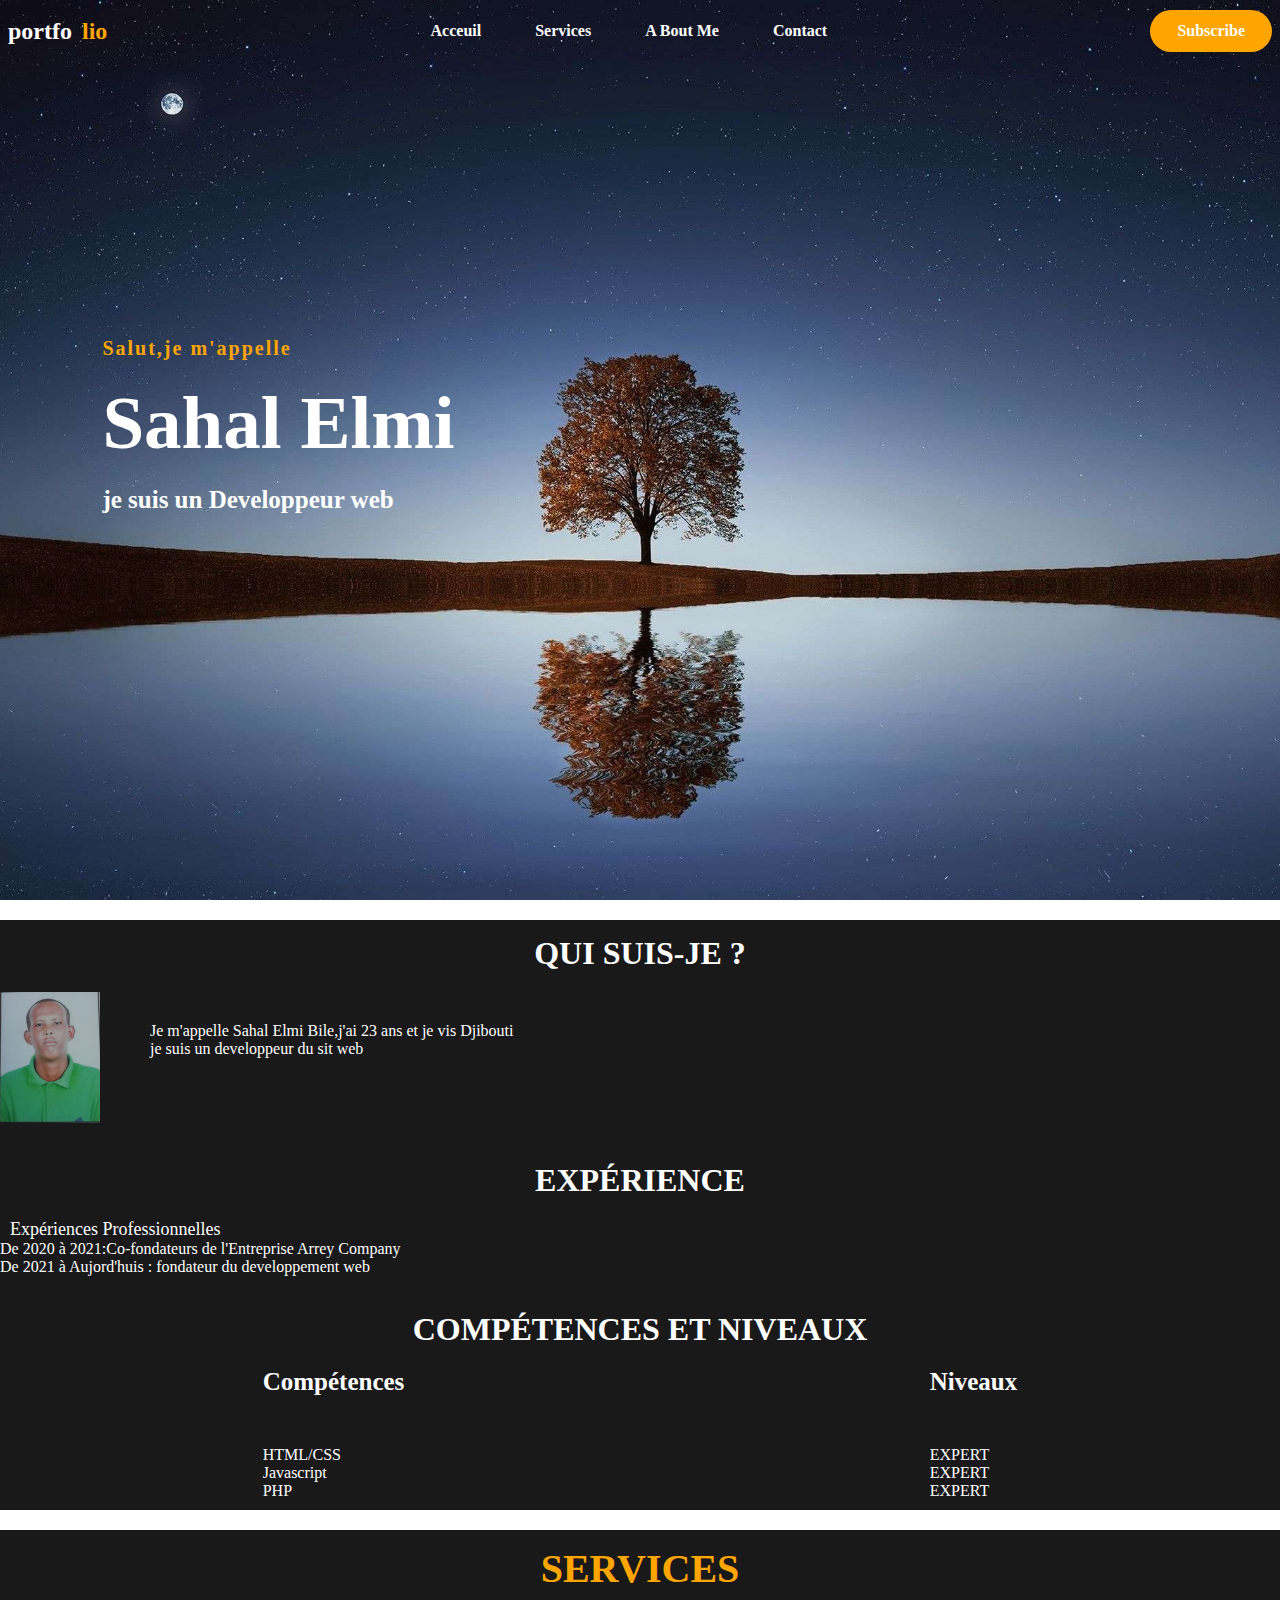
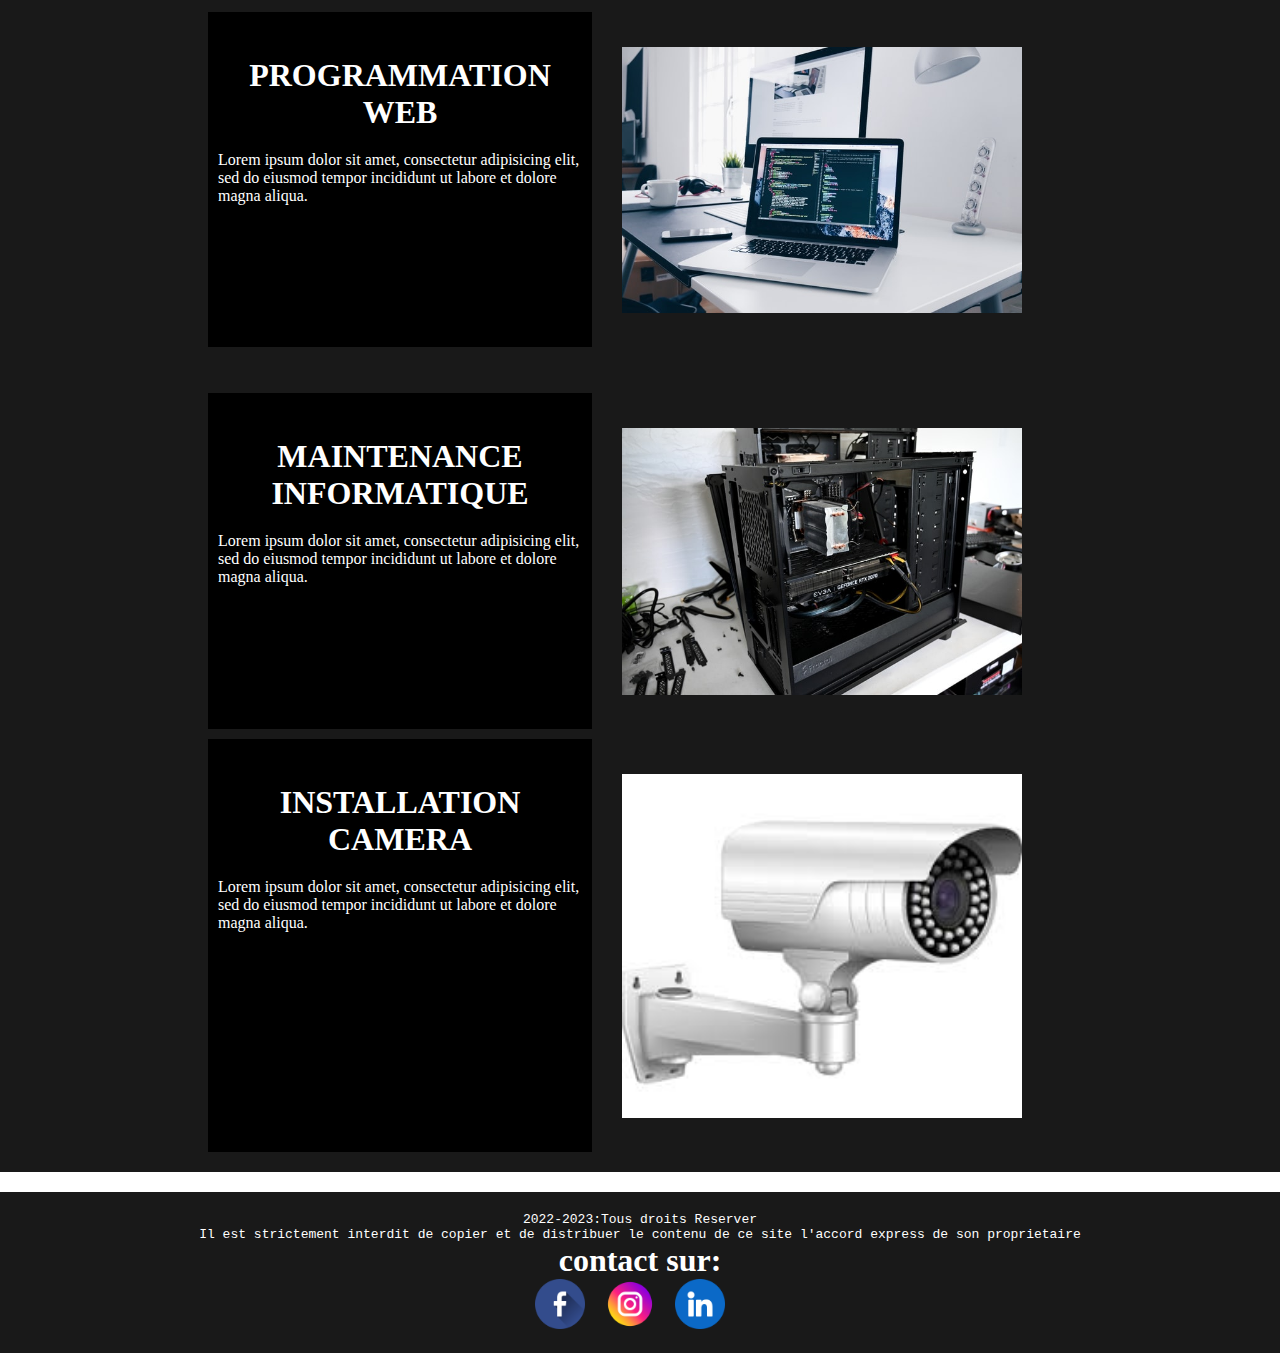
<file: index.html>
<!DOCTYPE html>
<html>
<head>
	<meta charset="utf-8">
	<meta name="viewport" content="width=device-width, initial-scale=1">
	<title>Projet</title>
	<link rel="stylesheet" type="text/css" href="style.css">

</head>
<body>
	
		<div id="nav">
		<nav>
			<h2>portfo<span class="V">lio</span></h2>
			<ul>
				<li><a href="Acceuil.html">Acceuil</a></li>
				<li><a href="Services.html">Services</a></li>
				<li><a href="A bout Me.html">A bout Me</a></li>
				<li><a href="Contact.html">Contact</a></li>
			</ul>
			<a href="#" class="sc">Subscribe</a>
		</nav>
	  <div class="pre">
		<h4>Salut,je m'appelle</h4>
		<h1>Sahal Elmi</h1>
		<h3>je suis un Developpeur web</h3>

	  </div>
	</div>


<div class="corps">
	<section class="presentation">
			<h1>Qui suis-je ?</h1>
			<div class="section1">
				
				<div class="left">
					<img src="sahal.jpg" alt="Ma photo">
					
				</div>
				<div class="right">
					<p>Je m'appelle Sahal Elmi Bile,j'ai 23 ans et je vis Djibouti</p>
					<p>je suis un developpeur du  sit web</p>
				</div>
			</div>
		</section>
         <h1>Expérience</h1>
		<section class="Expérience">
			<div class="section2">
				<p><span class="R">Expériences Professionnelles</span></p>
					<p class="L">De 2020 à 2021:Co-fondateurs de l'Entreprise <span class="M">Arrey Company</span> </p>
					<p class="W">De 2021 à Aujord'huis : fondateur du developpement web</p>
			</div>
			
		</section>

		<section>
			<h1>Compétences et niveaux</h1>
			<div class="section3">
				<div class="Compétences">
					<h3>Compétences</h3>
					<p>HTML/CSS</p>
					<p>Javascript</p>
					<p>PHP</p>
				</div>

				<div class="Niveaux">
					<h3>Niveaux</h3>
					<p>EXPERT</p>
					<p>EXPERT</p>
					<p>EXPERT</p>
				</div>
			</div>
		</section>
</div>
 
	<section class="corps">
		<h1><span class="C">Services</span></h1>
		<div class="content">
			<div class="card">
				<div class="left">
					<h1>PROGRAMMATION WEB</h1>
					<p>Lorem ipsum dolor sit amet, consectetur adipisicing elit, sed do eiusmod
					tempor incididunt ut labore et dolore magna aliqua.</p>
				</div>
				<div class="right">
					<img src="image/sahal.jpg">
				</div>
			</div>

			<br>
			<br>

			<div class="card">
				<div class="left">
					<h1>MAINTENANCE INFORMATIQUE</h1>
					<p>Lorem ipsum dolor sit amet, consectetur adipisicing elit, sed do eiusmod
					tempor incididunt ut labore et dolore magna aliqua.</p>
				</div>
				<div class="right">
					<img src="image/M.jpg">
				</div>
			</div>

			<div class="card">
				<div class="left">
					<h1>Installation camera</h1>
					<p>Lorem ipsum dolor sit amet, consectetur adipisicing elit, sed do eiusmod
					tempor incididunt ut labore et dolore magna aliqua.</p>
				</div>
				<div class="right">
					<img src="image/CA.jpeg">
				</div>
			</div>

			
			
		</div>
		
	</section>

	<div class="footer">
		<footer>
			<div>
					<code>
						<p>2022-2023:Tous droits Reserver</p>
						<p>Il est strictement interdit de copier et de distribuer le contenu de ce site l'accord express de son proprietaire</p>
					</code>
				</div>
				
					<h1>contact sur:</h1>
				<div class="photo">
					<div class="im"><img src="image/facebook.png"></div>
					<div class="im"><img src="image/instagram.png"></div>
					<div class="im"><img src="image/linkedin.png"></div>
				</div>
					
				
		</footer>
	</div>

</body>
</html>
</file>
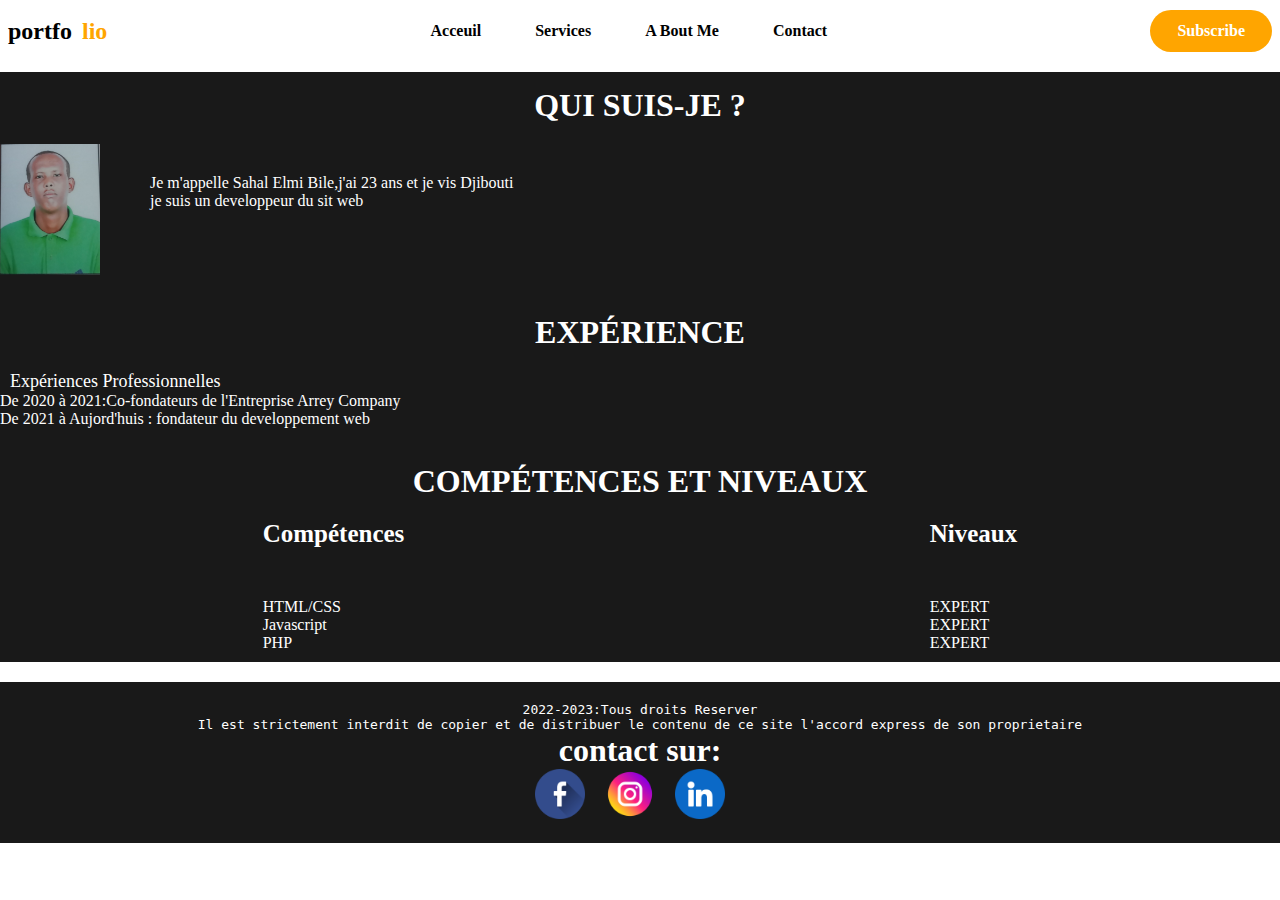
<file: A boute Me.html>
<!DOCTYPE html>
<html>
<head>
	<meta charset="utf-8">
	<meta name="viewport" content="width=device-width, initial-scale=1">
	<title>Projet</title>
	<link rel="stylesheet" type="text/css" href="style.css">

</head>
<body>
	
		
		<nav>
			<h2 class="Z">portfo<span class="V">lio</span></h2>
			<ul>
				<li><a href="Acceuil.html" class="A">Acceuil</a></li>
				<li><a href="Services.html" class="A">Services</a></li>
				<li><a href="A bout Me.html" class="A">A bout Me</a></li>
				<li><a href="Contact.html" class="A">Contact</a></li>
			</ul>
			<a href="#" class="sc">Subscribe</a>
		</nav>
	  


<div class="corps">
	<section class="presentation">
			<h1>Qui suis-je ?</h1>
			<div class="section1">
				
				<div class="left">
					<img src="sahal.jpg" alt="Ma photo">
					
				</div>
				<div class="right">
					<p>Je m'appelle Sahal Elmi Bile,j'ai 23 ans et je vis Djibouti</p>
					<p>je suis un developpeur du  sit web</p>
				</div>
			</div>
		</section>
         <h1>Expérience</h1>
		<section class="Expérience">
			<div class="section2">
				<p><span class="R">Expériences Professionnelles</span></p>
					<p class="L">De 2020 à 2021:Co-fondateurs de l'Entreprise <span class="M">Arrey Company</span> </p>
					<p class="W">De 2021 à Aujord'huis : fondateur du developpement web</p>
			</div>
			
		</section>

		<section>
			<h1>Compétences et niveaux</h1>
			<div class="section3">
				<div class="Compétences">
					<h3>Compétences</h3>
					<p>HTML/CSS</p>
					<p>Javascript</p>
					<p>PHP</p>
				</div>

				<div class="Niveaux">
					<h3>Niveaux</h3>
					<p>EXPERT</p>
					<p>EXPERT</p>
					<p>EXPERT</p>
				</div>
			</div>
		</section>
</div>
 
	

	<div class="footer">
		<footer>
			<div>
					<code>
						<p>2022-2023:Tous droits Reserver</p>
						<p>Il est strictement interdit de copier et de distribuer le contenu de ce site l'accord express de son proprietaire</p>
					</code>
				</div>
				
					<h1>contact sur:</h1>
				<div class="photo">
					<div class="im"><img src="image/facebook.png"></div>
					<div class="im"><img src="image/instagram.png"></div>
					<div class="im"><img src="image/linkedin.png"></div>
				</div>
					
				
		</footer>
	</div>

</body>
</html>
</file>
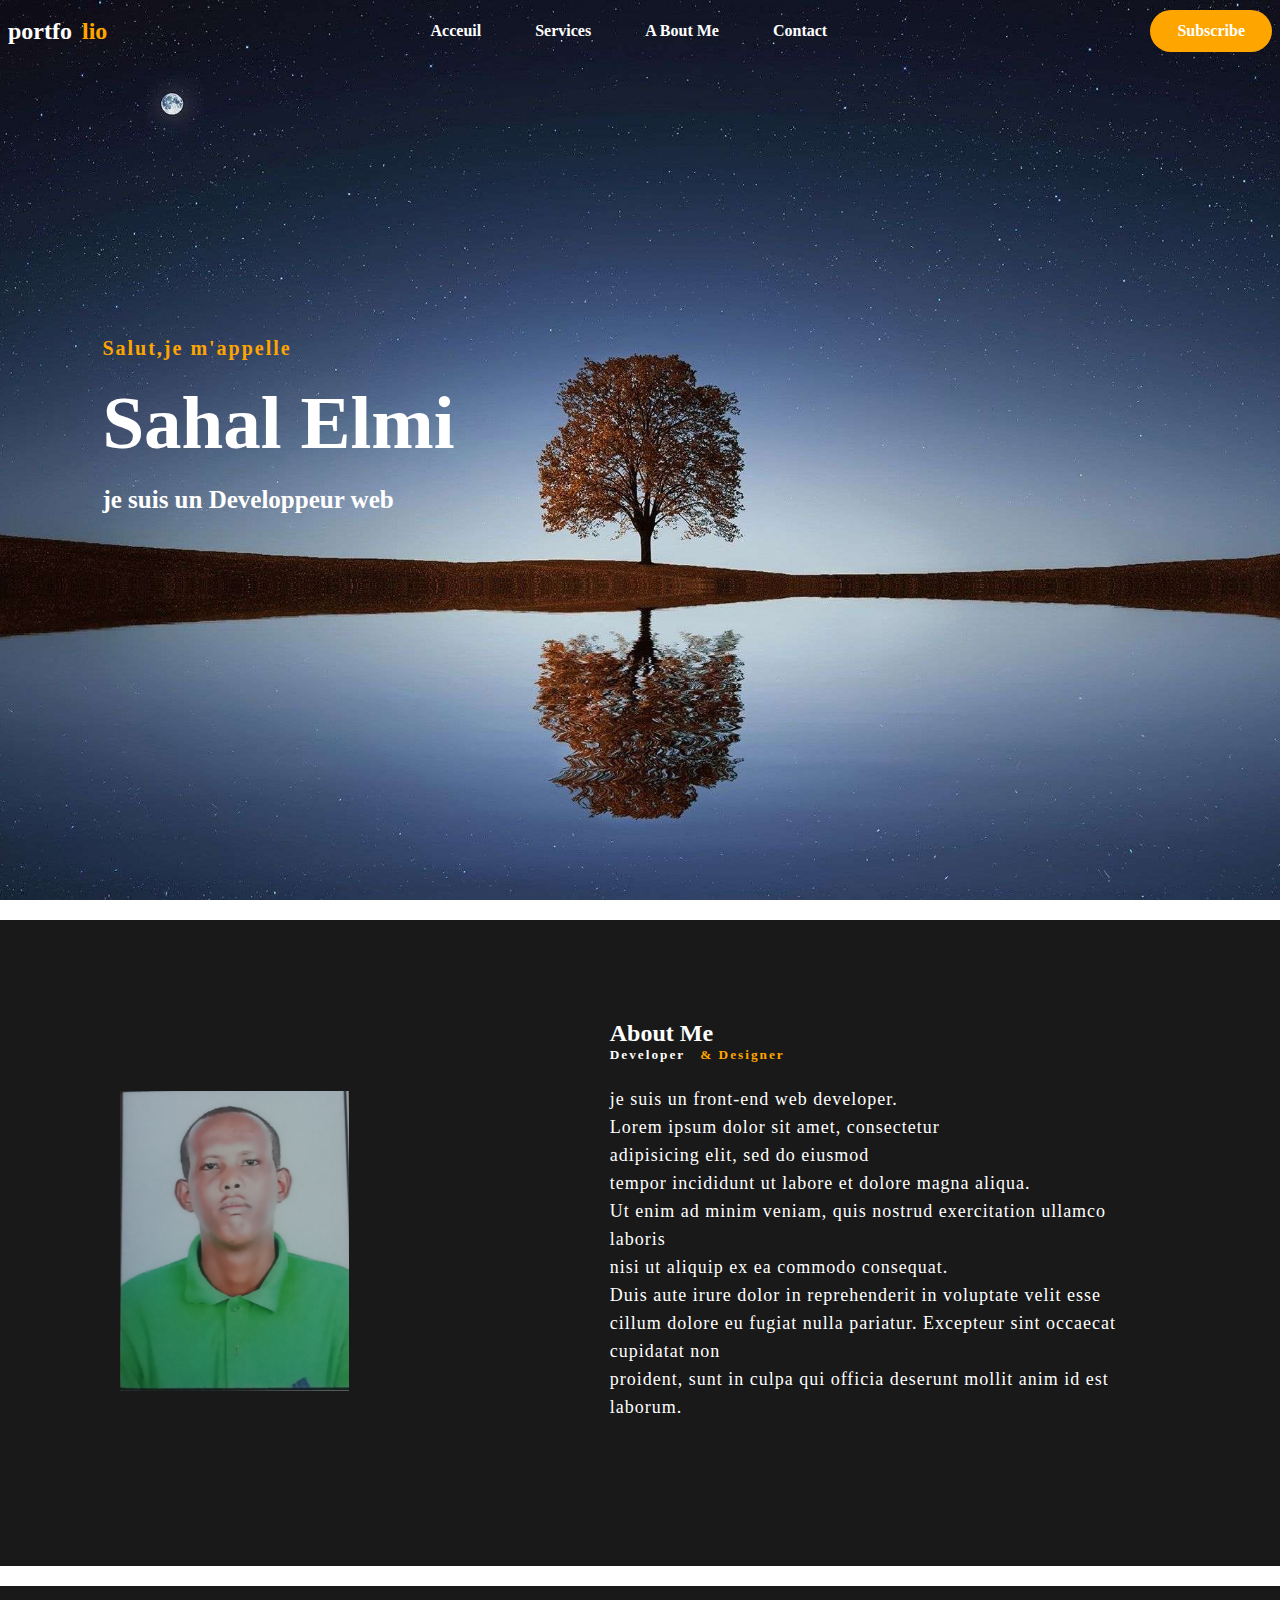
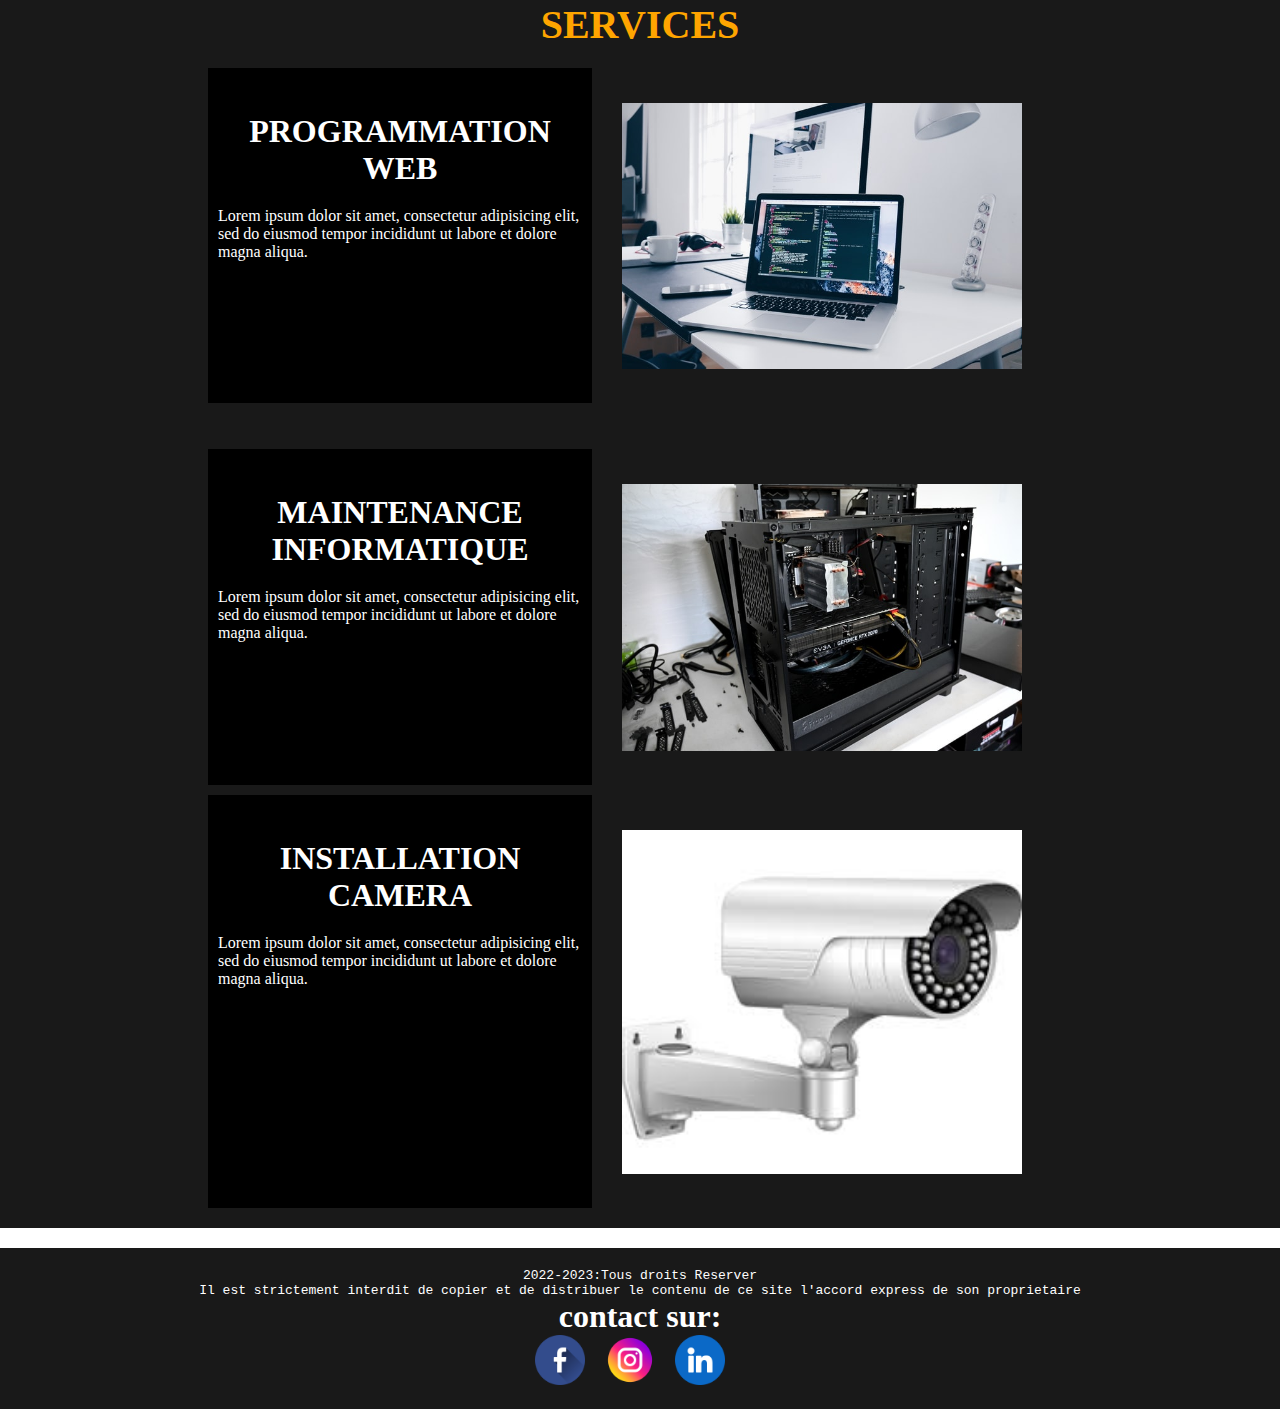
<file: Acceuil.html>
<!DOCTYPE html>
<html>
<head>
	<meta charset="utf-8">
	<meta name="viewport" content="width=device-width, initial-scale=1">
	<title>Projet</title>
	<link rel="stylesheet" type="text/css" href="style.css">

</head>
<body>
	
		<div id="nav">
		<nav>
			<h2>portfo<span class="V">lio</span></h2>
			<ul>
				<li><a href="Acceuil.html">Acceuil</a></li>
				<li><a href="Services.html">Services</a></li>
				<li><a href="A bout Me.html">A bout Me</a></li>
				<li><a href="Contact.html">Contact</a></li>
			</ul>
			<a href="#" class="sc">Subscribe</a>
		</nav>
	  <div class="pre">
		<h4>Salut,je m'appelle</h4>
		<h1>Sahal Elmi</h1>
		<h3>je suis un Developpeur web</h3>

	  </div>
	</div>



  <section class="about">
  	<div class="image">
  		<img src="image/sahal1.jpg">
  	</div>
  	<div class="About_Me">
  		<h2>About Me</h2>
  		<h5>Developer <span class="V">& Designer</span></h5>
  		<p>
  			je suis un front-end web developer.<br> 
  			Lorem ipsum dolor sit amet, consectetur<br> adipisicing elit, sed do eiusmod<br> 
  			tempor incididunt ut labore et dolore magna aliqua.<br> 
  		    Ut enim ad minim veniam,
  			quis nostrud exercitation ullamco laboris<br>  
  			nisi ut aliquip ex ea commodo
  			consequat.<br> 
  			Duis aute irure dolor in reprehenderit in voluptate velit esse<br> 
  			cillum dolore eu fugiat nulla pariatur.
  			Excepteur sint occaecat cupidatat non<br> 
  			proident, sunt in culpa qui officia deserunt mollit anim id est laborum.
  		</p>
  	</div>
  </section>
	<section class="corps">
		<h1><span class="C">Services</span></h1>
		<div class="content">
			<div class="card">
				<div class="left">
					<h1>PROGRAMMATION WEB</h1>
					<p>Lorem ipsum dolor sit amet, consectetur adipisicing elit, sed do eiusmod
					tempor incididunt ut labore et dolore magna aliqua.</p>
				</div>
				<div class="right">
					<img src="image/sahal.jpg">
				</div>
			</div>

			<br>
			<br>

			<div class="card">
				<div class="left">
					<h1>MAINTENANCE INFORMATIQUE</h1>
					<p>Lorem ipsum dolor sit amet, consectetur adipisicing elit, sed do eiusmod
					tempor incididunt ut labore et dolore magna aliqua.</p>
				</div>
				<div class="right">
					<img src="image/M.jpg">
				</div>
			</div>

			<div class="card">
				<div class="left">
					<h1>Installation camera</h1>
					<p>Lorem ipsum dolor sit amet, consectetur adipisicing elit, sed do eiusmod
					tempor incididunt ut labore et dolore magna aliqua.</p>
				</div>
				<div class="right">
					<img src="image/CA.jpeg">
				</div>
			</div>

			
			
		</div>
		
	</section>

	<div class="footer">
		<footer>
			<div>
					<code>
						<p>2022-2023:Tous droits Reserver</p>
						<p>Il est strictement interdit de copier et de distribuer le contenu de ce site l'accord express de son proprietaire</p>
					</code>
				</div>
				
					<h1>contact sur:</h1>
				<div class="photo">
					<div class="im"><img src="image/facebook.png"></div>
					<div class="im"><img src="image/instagram.png"></div>
					<div class="im"><img src="image/linkedin.png"></div>
				</div>
					
				
		</footer>
	</div>

</body>
</html>
</file>
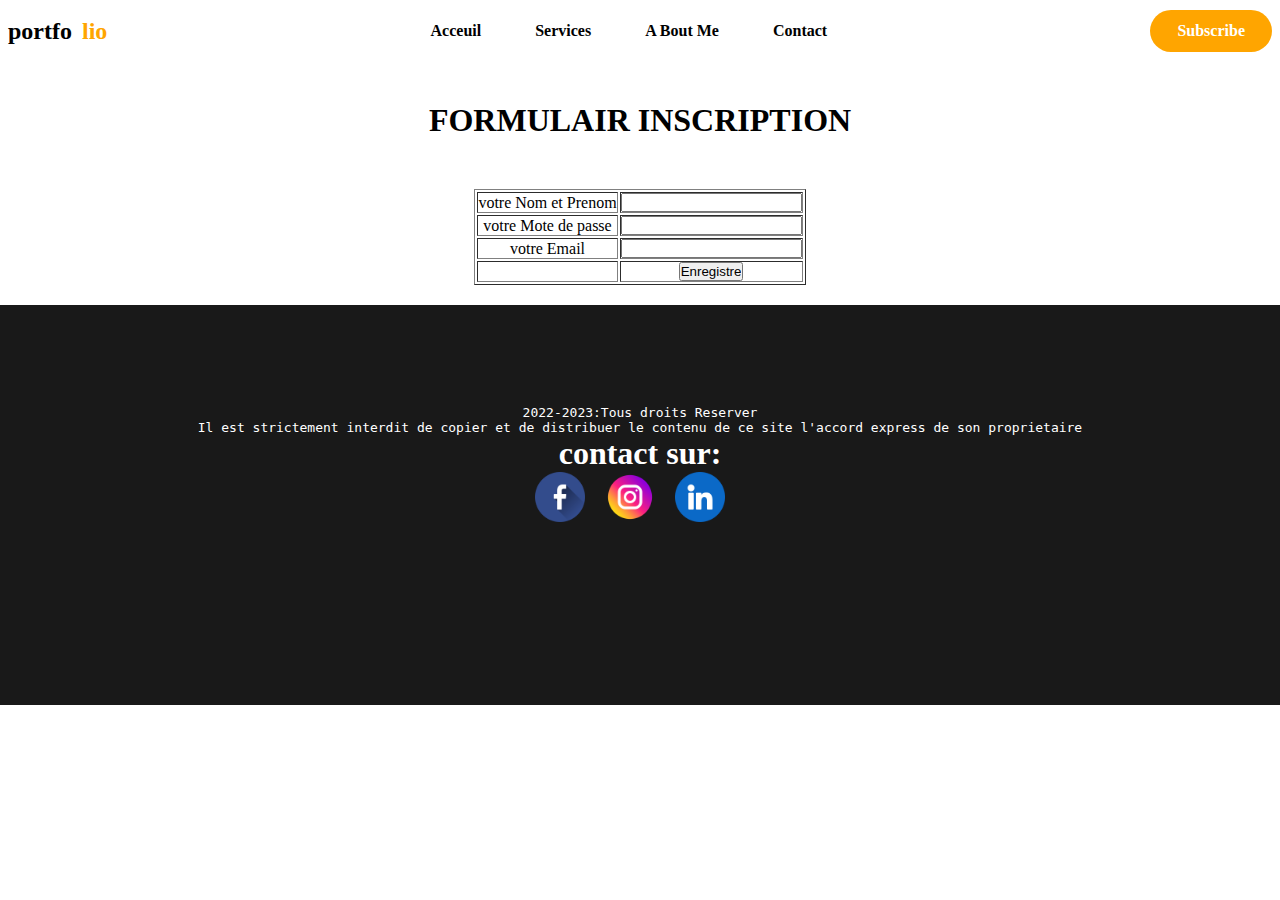
<file: contact.html>
<!DOCTYPE html>
<html>
<head>
	<meta charset="utf-8">
	<meta name="viewport" content="width=device-width, initial-scale=1">
	<title>Contact</title>
	<link rel="stylesheet" type="text/css" href="style.css">
</head>
<body>
	<nav>
			<h2 class="Z">portfo<span class="V">lio</span></h2>
			<ul>
				<li><a href="Acceuil.html" class="A">Acceuil</a></li>
				<li><a href="Services.html" class="A">Services</a></li>
				<li><a href="A bout Me.html" class="A">A bout Me</a></li>
				<li><a href="Contact.html" class="A">Contact</a></li>
			</ul>
			<a href="#" class="sc">Subscribe</a>
		</nav>
		<center>
			<form>
			<h1>FORMULAIR INSCRIPTION</h1>
			<table border="1">
				<tr>
					<td><label>votre Nom et Prenom</label></td>
					<td><input type="text" name=""></td>
				</tr>

				<tr>
					<td><label>votre Mote de passe</label></td>
					<td><input type="number" name=""></td>
				</tr>

				<tr>
					<td><label>votre Email</label></td>
					<td><input type="text" name=""></td>
				</tr>

				<tr>
					<td></td>
					
					<td><input type="submit" name="" value="Enregistre"></td>
				</tr>

			</table>
		</form>
		</center>

		<div class="footer1">
		<footer>
			<div>
					<code>
						<p>2022-2023:Tous droits Reserver</p>
						<p>Il est strictement interdit de copier et de distribuer le contenu de ce site l'accord express de son proprietaire</p>
					</code>
				</div>
				
					<h1>contact sur:</h1>
				<div class="photo">
					<div class="im"><img src="image/facebook.png"></div>
					<div class="im"><img src="image/instagram.png"></div>
					<div class="im"><img src="image/linkedin.png"></div>
				</div>
					
				
		</footer>
	</div>
		

</body>
</html>
</file>
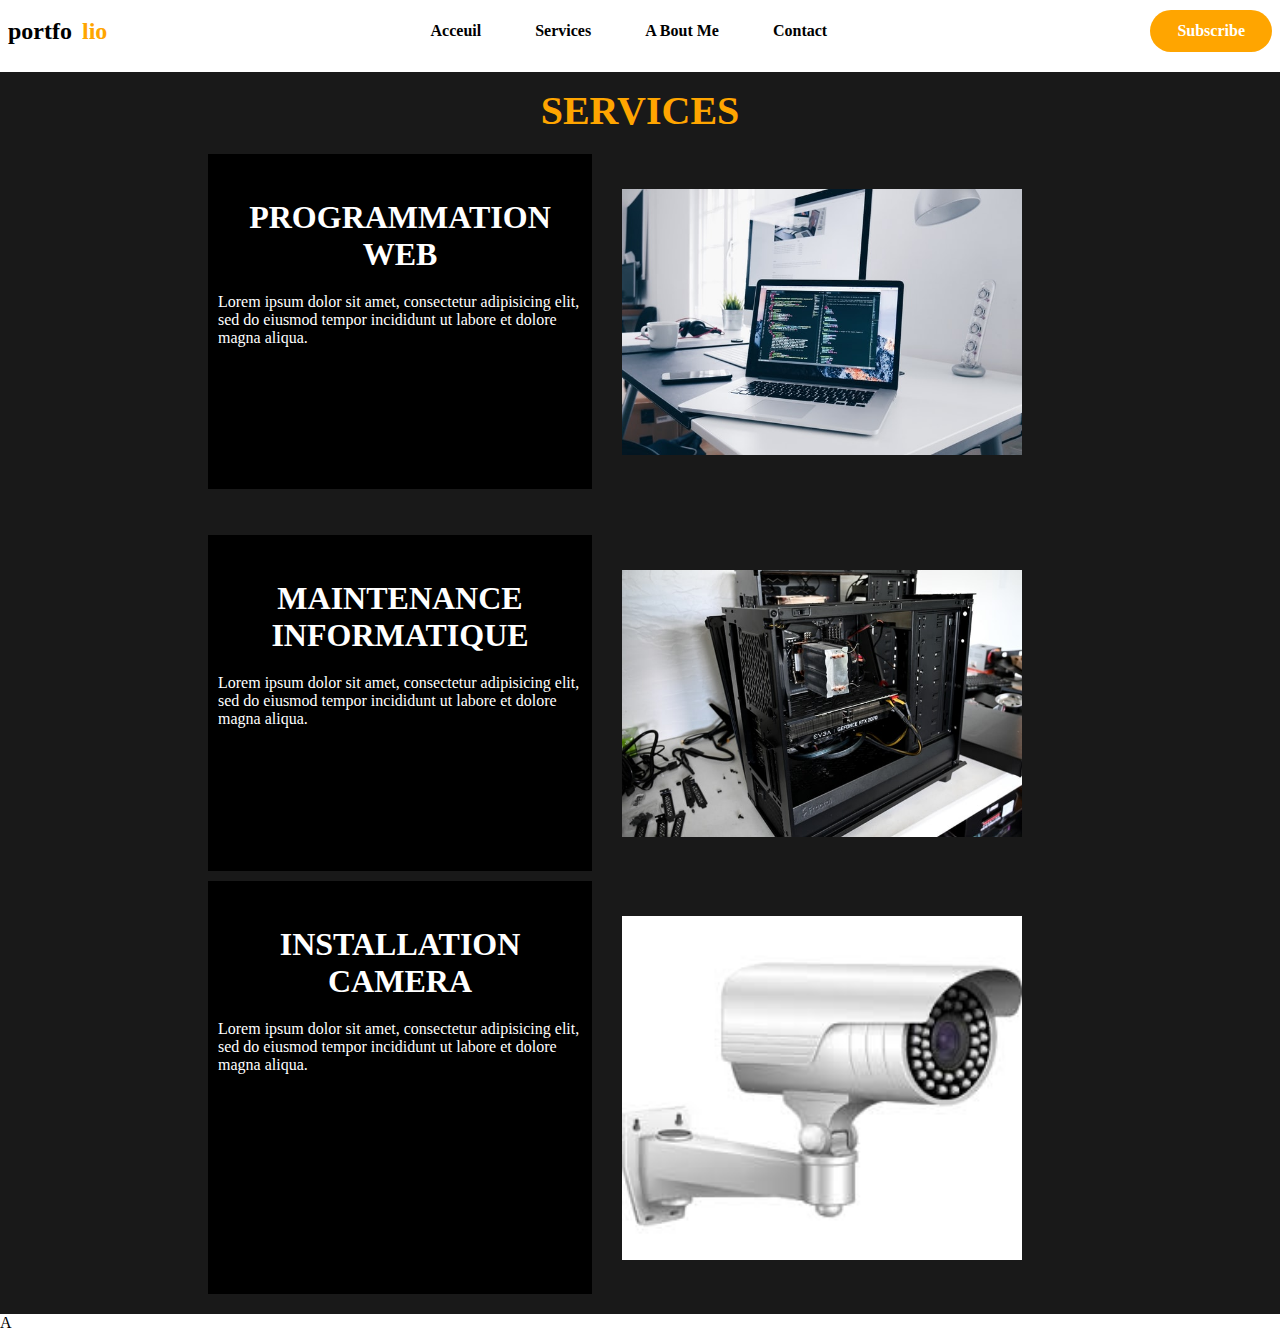
<file: Services.html>
<!DOCTYPE html>
<html>
<head>
	<meta charset="utf-8">
	<meta name="viewport" content="width=device-width, initial-scale=1">
	<title>Services</title>
	<link rel="stylesheet" type="text/css" href="style.css">
</head>
<body>
	
		<nav>
			<h2 class="Z">portfo<span class="V">lio</span></h2>
			<ul>
				<li><a href="Acceuil.html" class="A">Acceuil</a></li>
				<li><a href="Services.html" class="A">Services</a></li>
				<li><a href="A bout Me.html" class="A">A bout Me</a></li>
				<li><a href="Contact.html" class="A">Contact</a></li>
			</ul>
			<a href="#" class="sc">Subscribe</a>
		</nav>

		
	<section class="corps">
		<h1><span class="C">Services</span></h1>
		<div class="content">
			<div class="card">
				<div class="left">
					<h1>PROGRAMMATION WEB</h1>
					<p>Lorem ipsum dolor sit amet, consectetur adipisicing elit, sed do eiusmod
					tempor incididunt ut labore et dolore magna aliqua.</p>
				</div>
				<div class="right">
					<img src="image/sahal.jpg">
				</div>
			</div>

			<br>
			<br>

			<div class="card">
				<div class="left">
					<h1>MAINTENANCE INFORMATIQUE</h1>
					<p>Lorem ipsum dolor sit amet, consectetur adipisicing elit, sed do eiusmod
					tempor incididunt ut labore et dolore magna aliqua.</p>
				</div>
				<div class="right">
					<img src="image/M.jpg">
				</div>
			</div>

			<div class="card">
				<div class="left">
					<h1>Installation camera</h1>
					<p>Lorem ipsum dolor sit amet, consectetur adipisicing elit, sed do eiusmod
					tempor incididunt ut labore et dolore magna aliqua.</p>
				</div>
				<div class="right">
					<img src="image/CA.jpeg">
				</div>
			</div>

			
			
		</div>
		
	</section>
	  
	
A
</body>
</html>
</file>
<file: style.css>
*{
	margin: 0px;
	padding: 0px;
	box-sizing: border-box;
}
#nav {
	flex-wrap: wrap;
	height: 100vh;
	width: 100%;
	background-image: url(image/bg.jpg);
	background-size: cover;
	background-position: center;

}
nav{
	flex-wrap: wrap;
	display: flex;
	justify-content: space-between;
	align-items: center;
	padding-top: 10px;
	padding-left: 8px;
	padding-right: 8px;
}
nav ul li{
	list-style: none;
	display: inline-block;
	padding: 10px 25px;
}
nav ul li a{
	
	color: white;
	text-decoration: none;
	font-weight: bold;
	text-transform: capitalize;
}
nav ul li a:hover{
	color: orange;
	font-weight: bold;
	transition: .4s;
}
.sc{
	font-weight: bolder;
	text-decoration: none;
	background-color: orange;
	color: white;
	padding: 10px 25px;
	border: 2px solid transparent;
	border-radius: 30px;
	transition: transform .4s;
}
.sc:hover{
     transform: scale(1.2);
}
h2{
	font-weight: bolder;
	color: white;
}
.V{
	font-weight: bolder;
	color: orange;
}

.pre{
	
	position: absolute;
	top: 50%;
	left: 8%;
	transform: translateY(-50%);
}
.pre h1{
	color: white;
	margin: 20px 0px 20px;
	font-size: 75px;
}
h3{
	color: white;
	font-size: 25px;
	margin-bottom: 50px;
}
h4{
	font-weight: bolder;
	color: orange;
	letter-spacing: 2px;
	font-size: 20px;
}
.image img{
	height: 300px;
}
.About_Me h2{
	color: white;
}

.about{
	flex-wrap: wrap;
	margin-top: 20px;
	width: 100%;
	padding: 100px 0px;
	background-color: #191919;
}
@media screen and (max-width: 680px){
	#nav {
		width: 100%;
		font-size: 12px;
		margin: 12px;
		padding: 0px;

	}
	.footer{
		width: 100%;
		font-size: 12px;
	}

}
.About_Me{

	color: white;
	width: 550px;
}
.about{
	flex-wrap: wrap;
	display: flex;
	justify-content: space-around;
	align-items: center;
}
.About_Me p{
	flex-wrap: wrap;
	color: white;
	letter-spacing: 1px;
	line-height: 28px;
	margin-bottom: 45px;
	font-size: 18px;
	text-align: justify-all;

}
h5{
	font-weight: bolder;
	color: white;
	letter-spacing: 2px;
	margin-bottom: 22px;
	text-transform: capitalize;
}

.corps .content .card{
	transition: 1s;
	display: flex;
	flex-wrap: wrap;
	justify-content: center;
	margin-bottom: 10px;

}
.corps .content .left{
	flex: 0 0 30%;
	padding: 10px;
	background-color: #000;
	color: #fff;
}

.corps .content.right{
	flex: 0 0 70%;
}
.corps .content .card .right img{
	eight: 300px;
	width: 400px;
	margin-top: 5px;
}
.C{ 

	color: orange;
	font-size: 40PX;
}

.corps .content .card:hover{
	transform: scale(1.1);
	z-index: 1;
}
.corps h1{
	padding-top: 15px;
	text-transform: uppercase;
	margin: 20px;
	text-align: center;
}
.corps{
	  padding-bottom: 10px;
       color: white;
	background-color: #191919;
	
}
.im img{
	width: 50px;
}
.photo{
	display: flex;
	justify-content: center;
}

.footer{
	padding: 20px;
	text-align: center;
	color: white;
	background-color:#191919 ;
}

.Z{
	color: black;
}
.A{
	color: black;
}

}
img{
	width: 100px;
	margin-bottom: 10px;
}
.section1{
	display: flex;


}
 img{
	margin-right: 20px;
}
.right{
	padding: 30px;
}
.B{
	font-weight: bold;
	color:white ;
} 

.V{
	margin-left: 10px;
	text-align: left;
}

.R{
	color: white;
	margin-left: 10px;
	
	font-size: 18px;
}
.section2{
	text-align: left;
}

.section3{
	display: flex;
	justify-content: space-around;
}
h1{
	text-align: center;
}
.left img{
     width: 100px;
}
.footer{
	margin-top: 20px;
}
table{
	margin-top: 50px;
	text-align: center;
}
form h1{
	margin-top: 50px;
}
.footer1{
	margin-top: 20px;
	padding-top: 100px;
	color: white;
	text-align: center;
	background-color:#191919 ;
	height: 400px;
}
</file>
